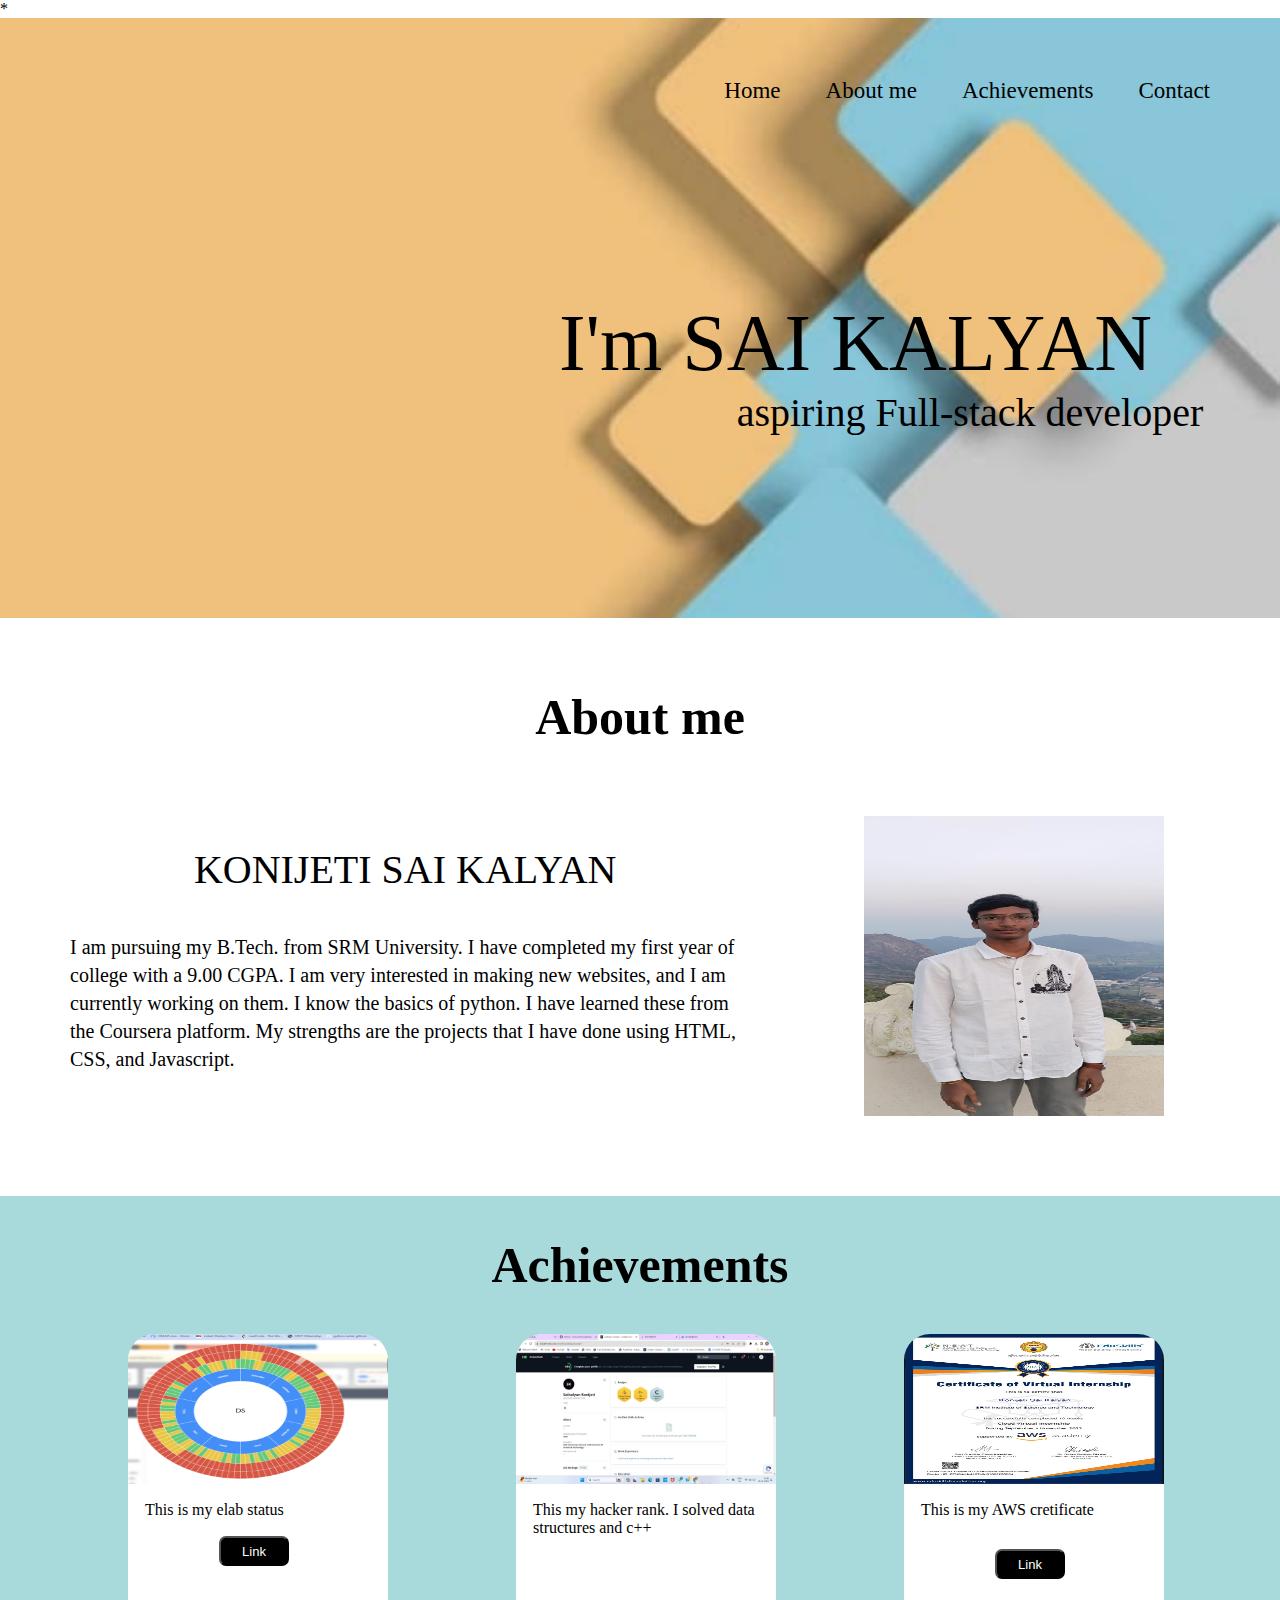
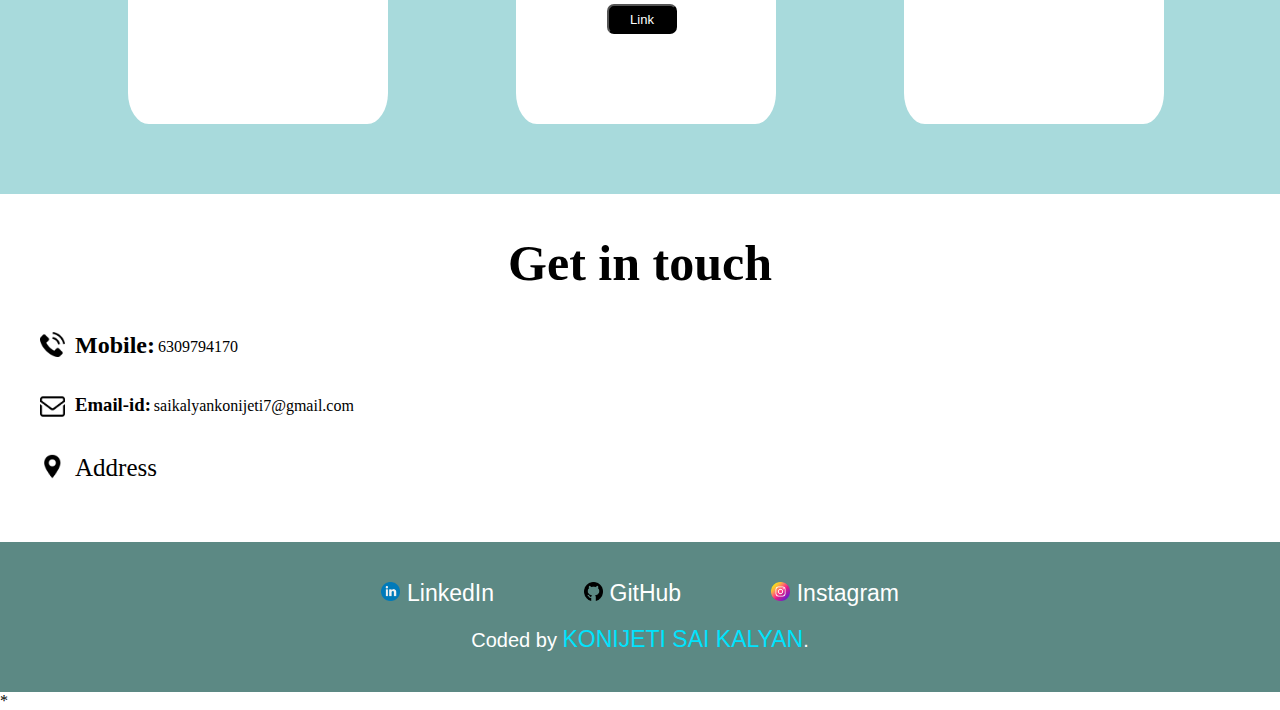
<file: Saikalyan160/index.html>
*<!DOCTYPE html>
<html lang="en">
<head>
    <meta charset="UTF-8">
    <meta name="viewport" content="width=device-width, initial-scale=1.0">
    <title>Portfolio_Task</title>
    <link rel="stylesheet" href="styles.css">
</head>
<body>
    <!-- <div></div> -->
    <div class="container">
    <navbar>
        <!-- <a class="nav-portfolio nav-all">Aravind</a> -->
        <a href="index.html" class="nav-home nav-all">Home</a>
        <a class="nav-about nav-all" href="#about-me">About me</a>
        <a class="nav-project nav-all" href="#projects-section">Achievements</a>
        <a class="nav-contact nav-all" href="#contact-me">Contact</a>
    </navbar>
    <section1 id="home">
        <div class="container1">
            <p class="my-name">I'm SAI KALYAN</p>
            <p class="work">aspiring Full-stack developer</p>
        </div>
    </section1>
    </div>
    <div id="about-me">
        <p class="heading-about-me">About me</p>
        <div class="aboutme-image-div">
            <div class="introduction">
                <p class="my-name-intro">KONIJETI SAI KALYAN</p>
                <p class="intro-about-me">I am pursuing my B.Tech. from SRM University. 
                    I have completed my first year of college with a 9.00 CGPA. 
                    I am very interested in making new websites, and I am currently working on them.
                    I know the basics of python. 
                    I have learned these from the Coursera platform.
                    My strengths are the projects that I have done using HTML, CSS, and Javascript. </p>
            </div>
                <img class="my-photo" src="./my photo.jpg" alt="aravind photo"/>
        </div>
    </div>
        <div class="project" id="projects-section" >
        <p class="project-title">Achievements</p>
        <div class="project-sec">
            <div class="project1 project-main">
                <img class="project-image" src="./age_caluclator_project.png" alt="age_caluclator_project">
                <p class="about-project">This is my elab status</p>
                <button class="a1"><a href="https://dld.srmist.edu.in/ktretelab2022/#/ktretelab2022/student/home" class="btn-a">Link</a></button>
            </div>
            <div class="project2 project-main">
                <img class="project-image" src="./weather_project.jpg" alt="weather_project">
                <p class="about-project">This my hacker rank. I solved data structures and c++</p>
                <button class="a2"><a href="https://www.hackerrank.com/dashboard" class="btn-a">Link</a></button>
            </div>
            <div class="project3 project-main">
                <img class="project-image" src="./news_letter_project.jpg" alt="news_letter_project">
                <p class="about-project">This is my AWS cretificate</p>
                <button class="a3"><a href="https://putluruaravindareddy.github.io/Frontend-Mentor-Exercises/newsletter-sign-up-with-success-message-main/index.html" class="btn-a">Link</a></button>
                </div>
        </div>
    </div>
    <div id="contact-me">
        <h1 class="get-in">Get in touch</h1>
        <div class="mobile-div">
            <img src="./telephone.png" class="telephone-sym">
            <h2 class="mobile-num">Mobile:</h2><span class="span">6309794170</span>
        </div>
        <div class="mobile-div common1">
            <img src="./mail-inbox-app.png" class="telephone-sym">
            <h3 class="email-id">Email-id:</h3><span class="span2">saikalyankonijeti7@gmail.com</span>
        </div>
        <div class="mobile-div common1 margin-d">
            <img src="./placeholder.png" class="telephone-sym">
            <a href="https://www.bing.com/maps?osid=5a671c09-7ca9-43c8-91d1-78a1af647b00&cp=12.821175~80.03746&lvl=11&pi=0&v=2&sV=2&form=S00027" class="span3">Address</a>
        </div>
    </div>
    <footer>
        <div class="footer">
          <div class="links">
              <a href="https://www.linkedin.com/in/saikalyan-konijeti-b08246252?utm_source=share&utm_campaign=share_via&utm_content=profile&utm_medium=android_app"><img class="logo" src="./footer images/linkedin.png" alt="LinkedIn">LinkedIn</a>
              <a class="github"  href="https://github.com/saikalyank"><img class="logo" src="./footer images/github.png" alt="Githublogo">GitHub</a>
              <a href="https://instagram.com/saikalyankonijeti?igshid=eGhxeXFyZndpMmFp"><img class="logo" src="./footer images/instagram.png" alt="Instagramlogo">Instagram</a>
          </div>
          <div class="copyright">
            Coded by <a href="#" class="my_name">KONIJETI SAI KALYAN</a>.
          </div>
      </div>
    </footer>
</body>
</html>*
</file>
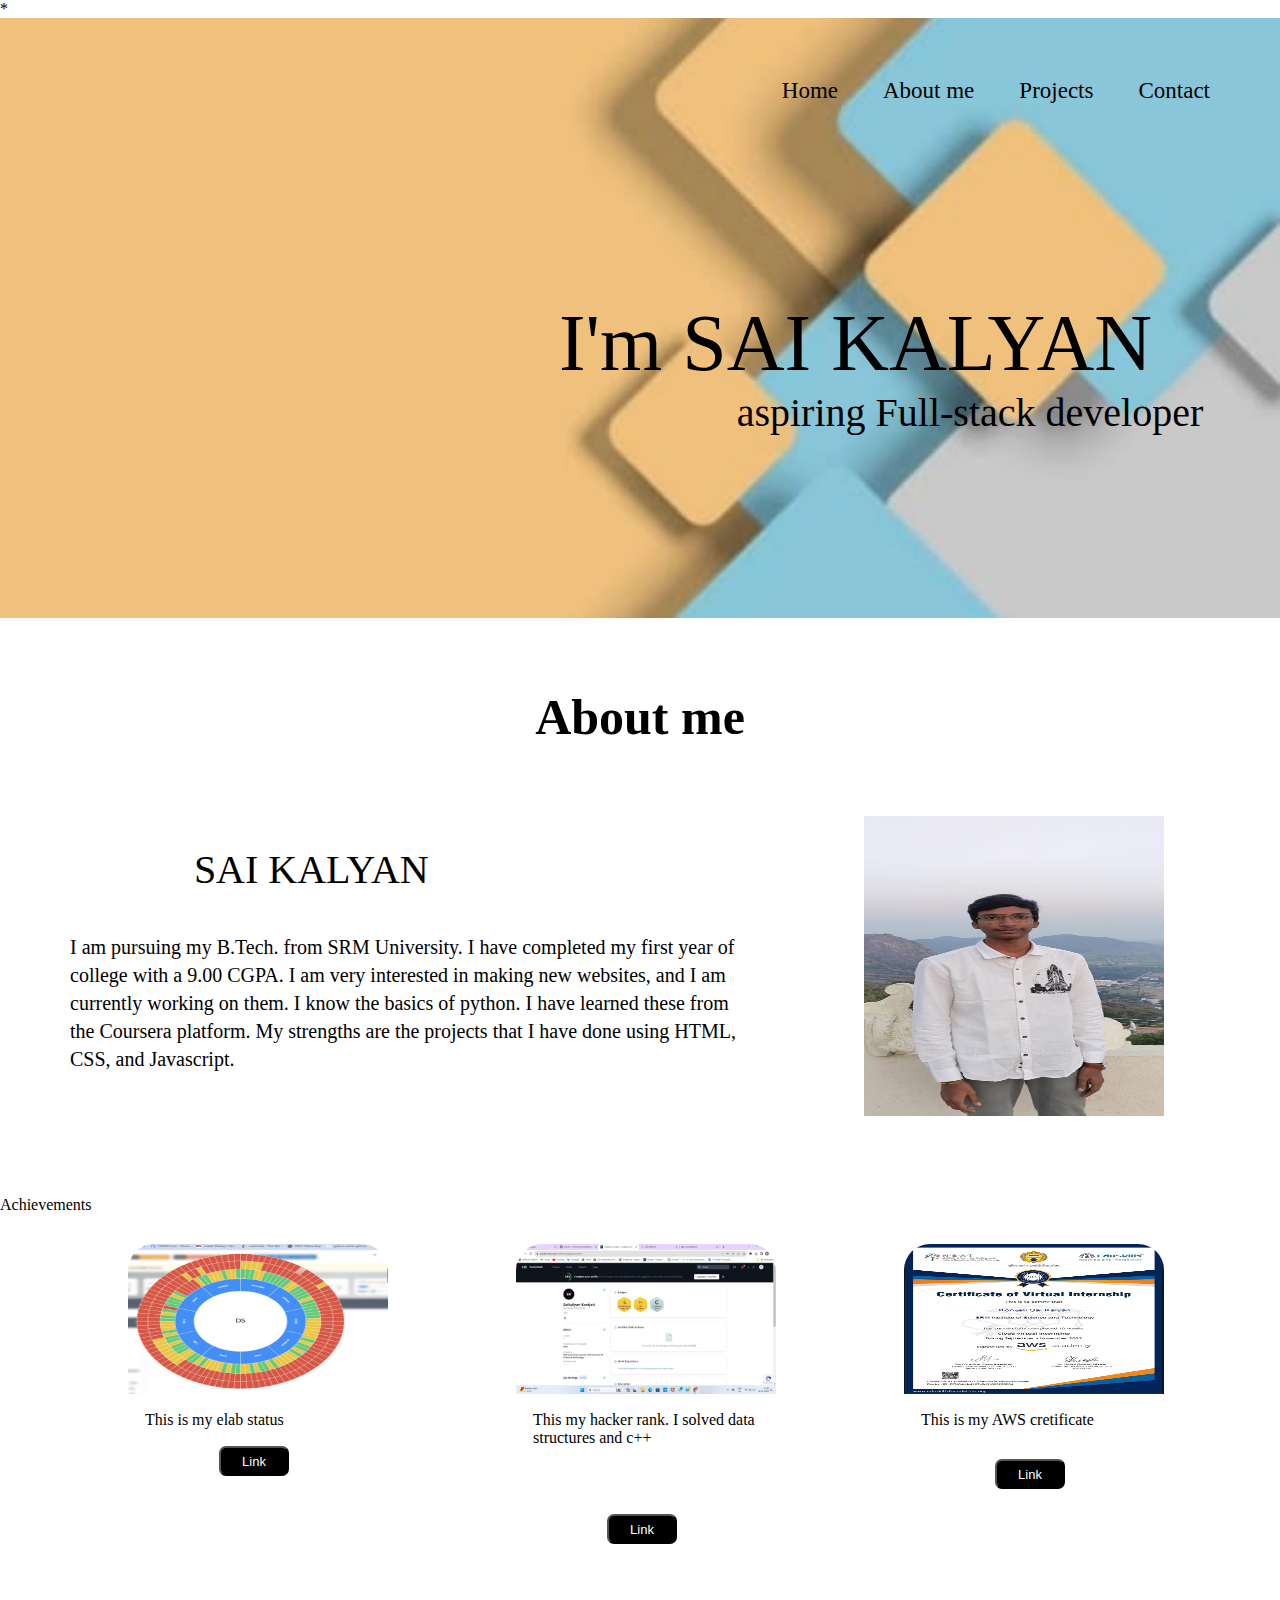
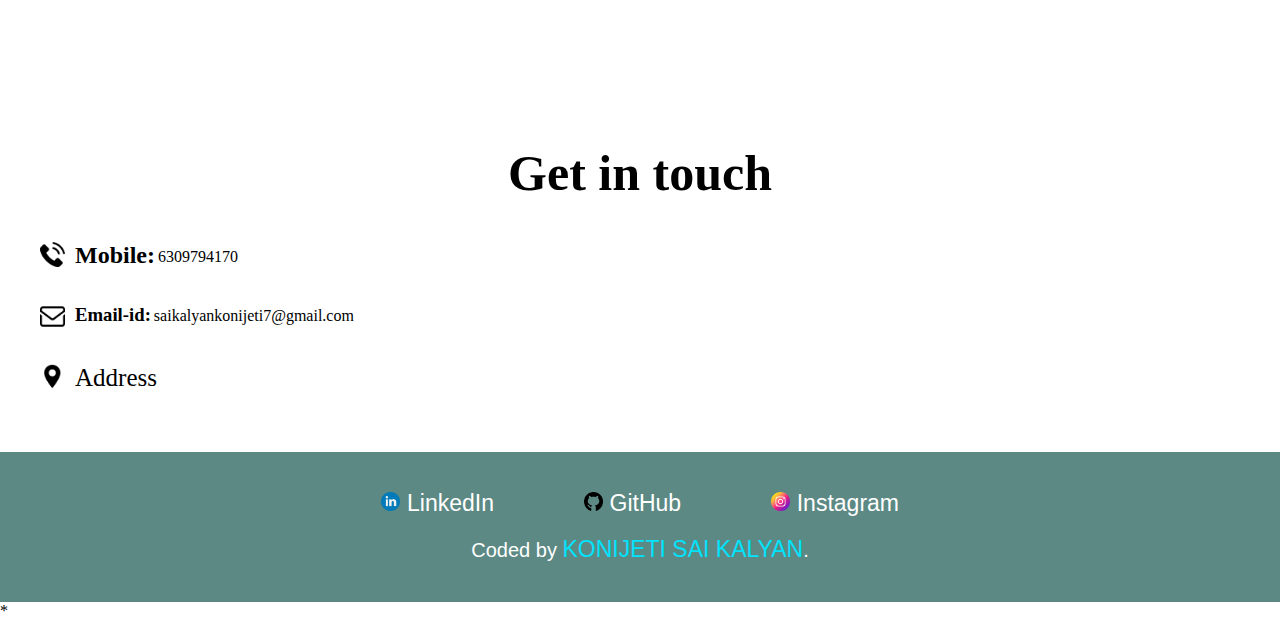
<file: Saikalyan160/saikalyan160portfolio.html>
*<!DOCTYPE html>
<html lang="en">
<head>
    <meta charset="UTF-8">
    <meta name="viewport" content="width=device-width, initial-scale=1.0">
    <title>Portfolio_Task</title>
    <link rel="stylesheet" href="styles.css">
</head>
<body>
    <!-- <div></div> -->
    <div class="container">
    <navbar>
        <!-- <a class="nav-portfolio nav-all">Aravind</a> -->
        <a href="index.html" class="nav-home nav-all">Home</a>
        <a class="nav-about nav-all" href="#about-me">About me</a>
        <a class="nav-project nav-all" href="#projects-section">Projects</a>
        <a class="nav-contact nav-all" href="#contact-me">Contact</a>
    </navbar>
    <section1 id="home">
        <div class="container1">
            <p class="my-name">I'm SAI KALYAN</p>
            <p class="work">aspiring Full-stack developer</p>
        </div>
    </section1>
    </div>
    <div id="about-me">
        <p class="heading-about-me">About me</p>
        <div class="aboutme-image-div">
            <div class="introduction">
                <p class="my-name-intro">SAI KALYAN</p>
                <p class="intro-about-me">I am pursuing my B.Tech. from SRM University. 
                    I have completed my first year of college with a 9.00 CGPA. 
                    I am very interested in making new websites, and I am currently working on them.
                    I know the basics of python. 
                    I have learned these from the Coursera platform.
                    My strengths are the projects that I have done using HTML, CSS, and Javascript. </p>
            </div>
                <img class="my-photo" src="./my photo.jpg" alt="aravind photo"/>
        </div>
    </div>
        <div class="Achievements" id="projects-section" >
        <p class="Achievements-title">Achievements</p>
        <div class="project-sec">
            <div class="project1 project-main">
                <img class="project-image" src="./age_caluclator_project.png" alt="age_caluclator_project">
                <p class="about-project">This is my elab status</p>
                <button class="a1"><a href="https://putluruaravindareddy.github.io/Frontend-Mentor-Exercises/age-calculator-app-main/index.html" class="btn-a">Link</a></button>
            </div>
            <div class="project2 project-main">
                <img class="project-image" src="./weather_project.jpg" alt="weather_project">
                <p class="about-project">This my hacker rank. I solved data structures and c++</p>
                <button class="a2"><a href="https://putluruaravindareddy.github.io/practice_projects/Weather_App/index.html" class="btn-a">Link</a></button>
            </div>
            <div class="project3 project-main">
                <img class="project-image" src="./news_letter_project.jpg" alt="news_letter_project">
                <p class="about-project">This is my AWS cretificate</p>
                <button class="a3"><a href="https://putluruaravindareddy.github.io/Frontend-Mentor-Exercises/newsletter-sign-up-with-success-message-main/index.html" class="btn-a">Link</a></button>
                </div>
        </div>
    </div>
    <div id="contact-me">
        <h1 class="get-in">Get in touch</h1>
        <div class="mobile-div">
            <img src="./telephone.png" class="telephone-sym">
            <h2 class="mobile-num">Mobile:</h2><span class="span">6309794170</span>
        </div>
        <div class="mobile-div common1">
            <img src="./mail-inbox-app.png" class="telephone-sym">
            <h3 class="email-id">Email-id:</h3><span class="span2">saikalyankonijeti7@gmail.com</span>
        </div>
        <div class="mobile-div common1 margin-d">
            <img src="./placeholder.png" class="telephone-sym">
            <a href="https://www.bing.com/maps?osid=5a671c09-7ca9-43c8-91d1-78a1af647b00&cp=12.821175~80.03746&lvl=11&pi=0&v=2&sV=2&form=S00027" class="span3">Address</a>
        </div>
    </div>
    <footer>
        <div class="footer">
          <div class="links">
              <a href="https://www.linkedin.com/in/saikalyan-konijeti-b08246252?utm_source=share&utm_campaign=share_via&utm_content=profile&utm_medium=android_app"><img class="logo" src="./footer images/linkedin.png" alt="LinkedIn">LinkedIn</a>
              <a class="github"  href="https://github.com/saikalyank"><img class="logo" src="./footer images/github.png" alt="Githublogo">GitHub</a>
              <a href="https://instagram.com/saikalyankonijeti?igshid=eGhxeXFyZndpMmFp"><img class="logo" src="./footer images/instagram.png" alt="Instagramlogo">Instagram</a>
          </div>
          <div class="copyright">
            Coded by <a href="#" class="my_name">KONIJETI SAI KALYAN</a>.
          </div>
      </div>
    </footer>
</body>
</html>*
</file>
<file: Saikalyan160/styles.css>
*{
    margin: 0;
    padding: 0;
}
navbar{
    display: flex;
    flex-direction: row;
    font-size: 25px;
    justify-content: end;
    /* background-color: rgba(0, 0, 255, 0.557); */
    height: 150px;
    
}
.nav-all{
    margin-top: 60px;
    margin-right: 45px;
    text-decoration: none;
    color: black;
}
.nav-all:hover{
    font-size:33px ;
    margin-top:55px ;
    font-weight: 600;
}
.nav-contact{
    margin-right: 70px;
}
/* .nav-portfolio{
    margin-right: 40%;
    font-size: 35px;
    font-weight: 550;
    margin-top:50px ;
} */
.container{
    background-image: url(./background.jpg);
    background-size: cover;
    height: 600px;
}
.container1{
    display: flex;
    flex-direction: column;
    justify-content: center;
    align-items: end;
    margin-top: 130px;
 }
 .my-name{
     font-size:80px;
     margin-right: 10%;
     margin-bottom: 0;
     font-family: 'Prata', serif;
 }
 .work{
     margin-right: 6%;
     font-size:40px;
     margin-top: 0;
 }
 .heading-about-me{
    margin-top: 70px;
    margin-bottom: 40px;
    text-align: center;
    font-size: 50px;
    font-weight: 550;
 }
 .aboutme-image-div{
    display: flex;
    margin-left: 20px;
    margin-bottom: 80px;
    margin-top: 70px;
 }
 .my-photo{
    width: 300px;
    height: 300px;
    margin-left: 7%;
 }
 .introduction{
    width: 60%;
 }
.my-name-intro{
    font-size: 40px;
    margin-left: 23%;
    font-weight: 500;
    margin-bottom: 40px;
    margin-top: 30px;
}
.intro-about-me{
    margin-left: 50px;
    margin-right: 40px;
    font-size: 20px;
    line-height: 1.4;
}
.project{
    background-color: #a8dadc;
}
.project-title{
    padding-top: 40px;
    margin-bottom: 40px;
    text-align: center;
    font-size: 50px;
    font-weight: 550;
}
.project-sec{
    display: flex;
    flex-direction: row;
    margin-top: 30px;
    transition: transform 10ms ease-in-out;
    cursor: pointer;
}
.project-main:hover{
    width: 270px;
    height: 400px;
    .project-image{
        width: 270px;
        height: 160px;
    }
    
    border: 4px solid black;
}
.project-main{
    width: 260px;
    height: 390px;
    margin-left: 10%;
    margin-bottom: 70px;
    background-color: white;
    border-bottom-right-radius: 8%;
border-bottom-left-radius: 8%;
border-top-right-radius: 28px;
border-top-left-radius: 28px;
}
.project-image{
    width: 260px;
    height: 150px;
    border-top-right-radius: 26px;
    border-top-left-radius: 26px;
}
.about-project{
background-color: white;
padding: 17px;
}
button{
    width: 70px;
    height: 30px;
    border-radius: 7px;
    background-color: black;
    margin-left: 35%;
    cursor: pointer;
}
.btn-a{
    text-decoration: none;
    color: white;
    font-size: 13px;
}
.a2{
margin-top: 50px;
}
.a3{
    margin-top: 13px;
}
.get-in{
    text-align: center;
    font-size: 50px;
    margin-top: 40px;
    margin-bottom: 40px;
}
.mobile-div{
    display: flex;
    flex-direction: row;
    margin-bottom: 20px;
    margin-left: 30px;
    margin-top: 20px;
}
.telephone-sym{
    width: 25px;
    height: 25px;
    margin: 0 10px 0 10px;
}
.span{
    margin-top: 6px;
    margin-left: 3px;
}
.span2{
    margin-top: 3px;
    margin-left: 3px;
}
.span3{
    font-size: 25px;
    text-decoration: none;
    color: black;
    margin: 0;
}
.margin-d{
    margin-bottom: 60px;
}
.common1{
    margin-top: 35px;
}
.footer{
    width: 100%;
    background-color: #5C8984;
    height:150px;
    font-family: sans-serif;
}
.links{
    display: flex;
    justify-content: center;
 }
.github{
    margin-right: 7%;
    margin-left: 7%;
}
a{
    text-decoration: none;
    margin-top: 2.3rem;
    font-size: 23px;
    color: white;
}
.copyright{
    font-size: 20px;
    text-align: center;
    color: white;
    margin-top: 19px;
}
.logo{
    margin:3px 7px 0 0;
    width: 19px;
    height: 19px;
}
.my_name{
    color:#00e3fd ;
}
</file>
